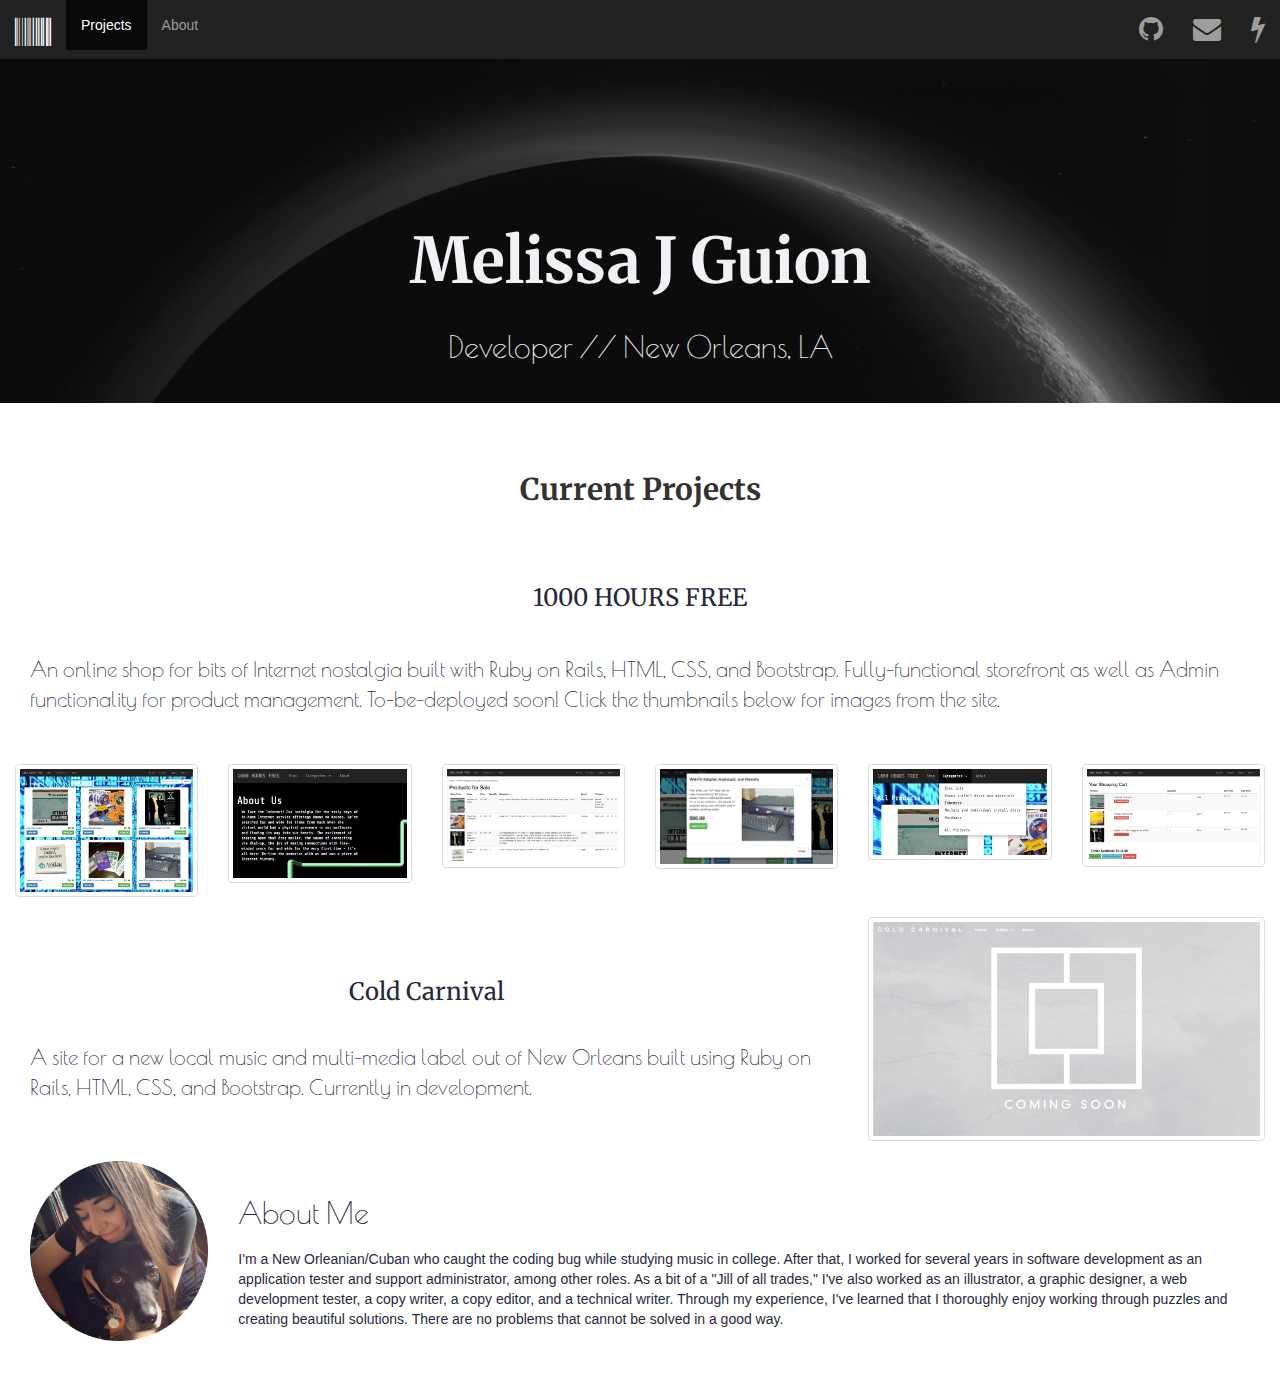
<file: index.html>
<!DOCTYPE html>
  <head>
    <meta charset="utf-8">
    <meta http-equiv="X-UA-Compatible" content="IE=edge">
    <meta name="viewport" content="width=device-width, initial scale=1">
  <title>Melissa J Guion</title>
  <!-- jquery -->
   <script src="https://code.jquery.com/jquery-1.12.3.min.js"></script>
   <script src="js/bootstrap.min.js"></script>
    <!-- Font Awesome -->
    <link href="http://maxcdn.bootstrapcdn.com/font-awesome/4.1.0/css/font-awesome.min.css" rel="stylesheet">
    <!-- Bootstrap -->
    <link rel="stylesheet" type="text/css" href="css/bootstrap.min.css">
    <!-- my custom stylesheet -->
    <link rel="stylesheet" type="text/css" href="portfolio.css">
    <!-- main navigation, Bootstrap -->
    <nav class="navbar navbar-inverse navbar-fixed-top">
    <div class="container-fluid">
    <!-- Brand and toggle get grouped for better mobile display -->
      <div class="navbar-header">
        <button type="button" class="navbar-toggle collapsed" data-toggle="collapse" data-target="#bs-example-navbar-collapse-1" aria-expanded="false">
        <span class="sr-only">Toggle navigation</span>
        <span class="icon-bar"></span>
        <span class="icon-bar"></span>
        <span class="icon-bar"></span>
        </button>
      <a class="navbar-brand" href="#"><i class="fa fa-barcode fa-2x" aria-hidden="true"></i></a>
      </div>

    <!-- Collect the nav links, forms, and other content for toggling -->
      <div class="collapse navbar-collapse" id="bs-example-navbar-collapse-1">
        <ul class="nav navbar-nav">
            <li class="active"><a href="#projects">Projects<span class="sr-only">(current)</span></a></li>
            <li><a href="#low">About</a></li>
        </ul>
        <ul class="nav navbar-nav navbar-right">
            <li>
              <a href="https://github.com/sudoisfine" target="_blank" class="icon">
                <i class="fa fa-github fa-2x" aria-hidden="true" title="github"></i></i>
              </a>
            </li>
            <li>
              <a href="mailto:m.guion@gmail.com" target="_blank" class="icon">
                <i class="fa fa-envelope fa-2x" title="email"></i>
              </a>
            </li>
            <li>
              <a href="http://cargocollective.com/mjguion" target="_blank" class="icon">
                  <i class="fa fa-bolt fa-2x" aria-hidden="true" title="Cargo Collective"></i>
                </a>
            </li>
          </ul>
        </div><!-- /.navbar-collapse -->
      </div><!-- /.container-fluid -->
    </nav>
  </head>

<body>
<div class="jumbotron">
  <div class="container-fluid">
    <h1 id="title">Melissa J Guion</h1>
      <h2 class="fancy">Developer // New Orleans, LA</h2>
  </div>
</div>

<!-- Projects area -->
<div class="container-fluid" id="projects">
  <div class="projects">
    <h2 id="fancier">Current Projects</h2>
  </div>
  <div class="row">
    <div class="text">
      <h3 class="reg">1000 HOURS FREE</h3>
        <p class="fancy">An online shop for bits of Internet nostalgia built with Ruby on Rails, HTML, CSS, and Bootstrap. Fully-functional storefront as well as Admin functionality for product management. To-be-deployed soon! Click the thumbnails below for images from the site.</p>
    </div>
  </div>

  <div class="row">
    <div class="col-xs-6 col-md-2">
      <a href="files/NetStore-main.png" class="thumbnail" target="_blank">
        <img src="files/NetStore-main.png" alt="1000 Hours Free main shop view">
      </a>
    </div>
    <div class="col-xs-6 col-md-2">
      <a href="files/NetStore-about.png" class="thumbnail" target="_blank">
        <img src="files/NetStore-about.png" alt="1000 Hours Free About view">
      </a>
    </div>
    <div class="col-xs-6 col-md-2">
      <a href="files/NetStore-admin.png" class="thumbnail" target="_blank">
        <img src="files/NetStore-admin.png" alt="1000 Hours Free products Admin view">
      </a>
    </div>
    <div class="col-xs-6 col-md-2">
      <a href="files/NetStore-modal.png" class="thumbnail" target="_blank">
        <img src="files/NetStore-modal.png" alt="1000 Hours Free product quick view">
      </a>
    </div>
    <div class="col-xs-6 col-md-2">
      <a href="files/NetStore-dropdown.png" class="thumbnail" target="_blank">
        <img src="files/NetStore-dropdown.png" alt="1000 Hours Free main navigation">
      </a>
    </div>
    <div class="col-xs-6 col-md-2">
      <a href="files/NetStore-cart.png" class="thumbnail" target="_blank">
        <img src="files/NetStore-cart.png" alt="1000 Hours Free cart view">
      </a>
    </div>
  </div>
  <div class="row">
    <div class="col-xs-6 col-md-8 text">
      <h3 class="reg">Cold Carnival</h3>
        <p class="fancy">A site for a new local music and multi-media label out of New Orleans built using Ruby on Rails, HTML, CSS, and Bootstrap. Currently in development.</p>
    </div>
    <div class="col-xs-6 col-md-4">
    <a href="files/ColdCarnival-CS.png" class="thumbnail" target="_blank">
      <img src="files/ColdCarnival-CS.png" alt="Cold Carnival temporary main page">
    </a>
  </div>
</div>
<!-- End Projects area -->

<!-- About section -->
<div id="low">
  <div class="container-fluid">
    <div class="row">
      <div class="col-xs-2">
        <img src="files/Lester_new.png" alt="A photo of me hugging my dog. " class="img-responsive">
      </div>
      <div class="col-xs-10">
        <h2 class="fancy">About Me</h2>
          <p id="reg">I'm a New Orleanian/Cuban who caught the coding bug while studying music in college. After that, I worked for several years in software development as an application tester and support administrator, among other roles. As a bit of a "Jill of all trades," I've also worked as an illustrator, a graphic designer, a web development tester, a copy writer, a copy editor, and a technical writer. Through my experience, I've learned that I thoroughly enjoy working through puzzles and creating beautiful solutions. There are no problems that cannot be solved in a good way.
          </p>
      </div>
    </div>
  </div>
</div>

<br>
<br>

</body>
</html>
</file>
<file: portfolio.css>
@import url(https://fonts.googleapis.com/css?family=Poiret+One|Merriweather:700,400,300);

/*Header section*/
.icon {
  color: #fff;
}

.navbar.navbar-inverse.navbar-fixed-top {
  border-bottom-width: 0px;
  margin-bottom: 0px;
}

/* unvisited link */
a:link {
    color: #0099c7;
}

/* visited link */
a:visited {
    color: #00ade1;
}

/* mouse over link */
a:hover {
    color: #c70099;
}

/* selected link */
a:active {
    color: #ffffff;
}

.jumbotron {
  background-image: url("files/pluto.jpg");
  background-position: center top;
  background-size: cover;
  background-attachment: fixed;
  padding: 206px 0 20px 0;
  margin: 0;
  text-align: center;
  color: #f0f0f5;
}

#title {
  font-family: 'Merriweather', serif;
  font-weight: 700;
}

/*end header section*/

/*body section*/

#fancier {
  font-family: 'Merriweather', serif;
  font-weight: 700;
  background-color: #ffffff;
  padding-top: 50px;
  text-align: center;
}

.text {
  color: #29293d;
  font-size: 1.5em;
  background-color: #ffffff;
  padding: 30px;
}

.fancy {
  font-family: 'Poiret One', cursive;
  padding-top: 15px;
  padding-bottom: 10px;
}

.reg {
  font-family: 'Merriweather', serif;
  font-weight: 400;
  padding: 1.5%;
  text-align: center;
}

#low {
  background-color: ##f0f0f5;
  color: #29293d;
}

/*end body section*/
</file>
